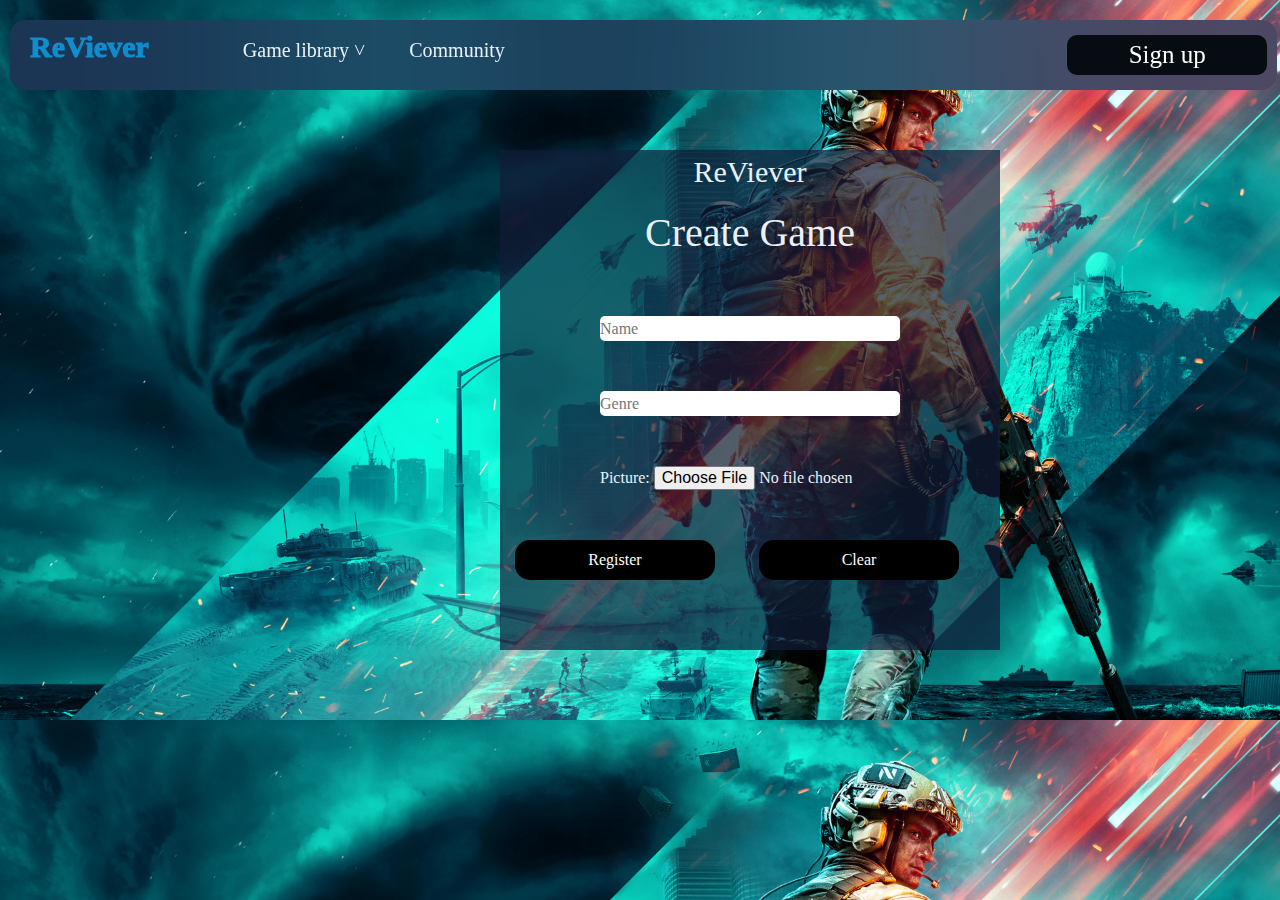
<file: src/main/resources/templates/create-game.html>
<!DOCTYPE html>
<html xmlns:th="http://www.thymeleaf.org" lang="en">
<head>
    <meta charset="UTF-8">
    <title>Create New User</title>
    <link rel="stylesheet" href="style/сreate_game.css">
    
</head>
<body>
<div th:insert="header.html"></div>

<div th:insert="header.html"></div>

<header class="mainheader">
    <div class="logo">ReViever</div>
    <div class="register"><button onclick="redirect()">Sign up</button></div>
    <div class="menu">
        <ul>
        <li><a href="#">Game library &#709;</a><ul>
            <li><a href="#">View the list of games</a></li>
            <li><a href="#">Create a page for the game</a></li>
        </ul></li>
        <li><a href="#">Community </a></li>
    </ul></div>

  </header>

  </header>
  <div class="container"></div>

  <form method="POST" th:action="@{/games/create_game}" th:object="${game}" enctype="multipart/form-data" class="form">
    <h2 class="form_tittle">ReViever</h2>
    <h1 class="form_tittle">Create Game</h1>
    <div class="form_group">
        <input type="text" placeholder="Name" class="form_input"  id="name" th:field="*{name}"/>
        <br/></div>
   
<div class="form_group">
    <input type="text " placeholder="Genre"class="form_input" id="genre" th:field="*{genre}"/>
    <br/></div>
    
    <div class="form_group2">
    <label for="Image"> Picture:</label>
    <input type="file" id="image" name="image">
    <br></div>
    

    <input type="submit" class="submit" value="Register"/>
    <input type="reset" class="reset" value="Clear"/>
</form>


</body>
</html>
</file>
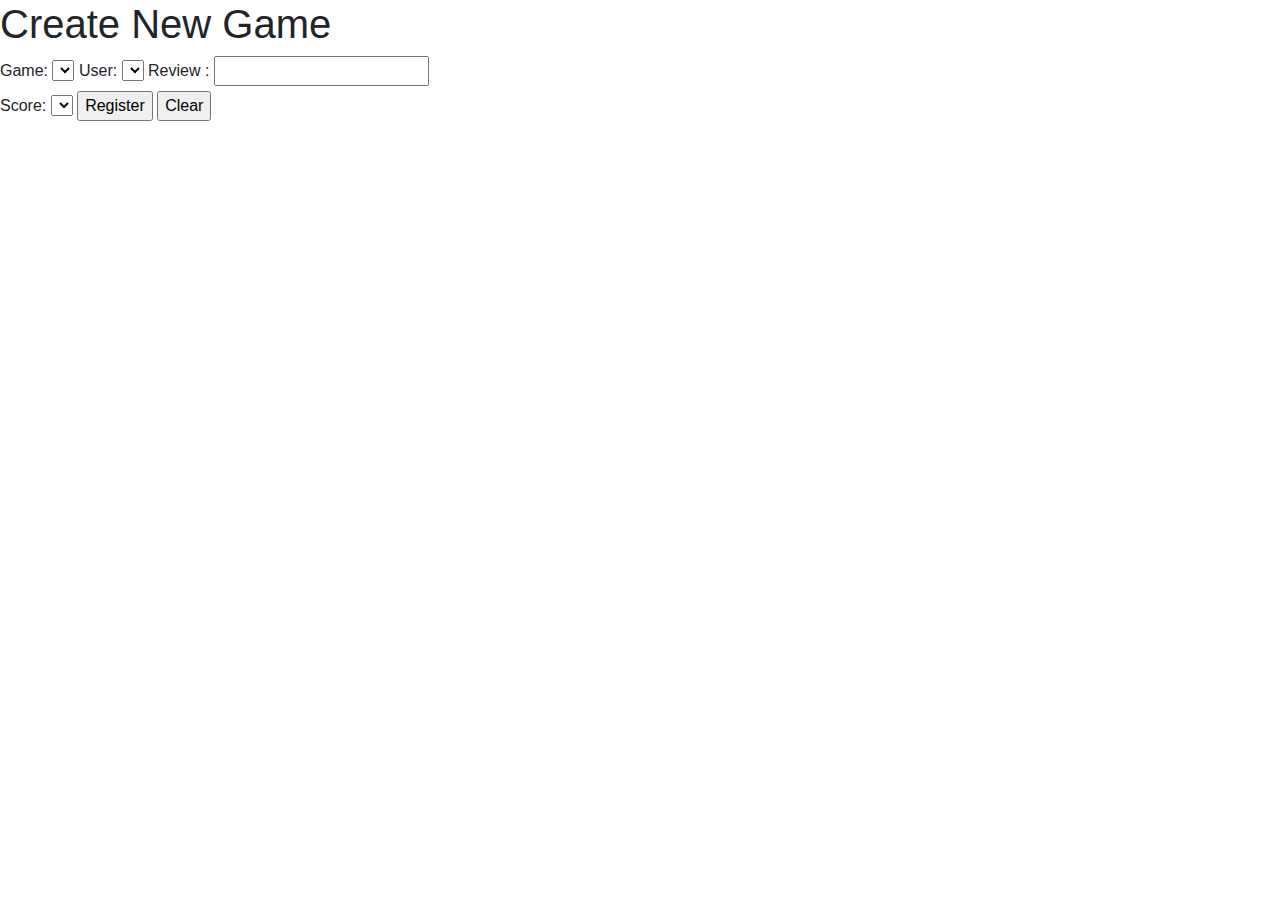
<file: src/main/resources/templates/create-review.html>
<!DOCTYPE html>
<html xmlns:th="http://www.thymeleaf.org" lang="en">
<head>
    <meta charset="UTF-8">
    <title>Create New User</title>
    <link rel="stylesheet"
          href="https://stackpath.bootstrapcdn.com/bootstrap/4.1.3/css/bootstrap.min.css">
</head>
<body>
<div th:insert="header.html"></div>
<h1>Create New Game</h1>
<form method="POST" th:action="@{/reviews/create-review}" th:object="${review}" enctype="multipart/form-data">
    <label for="Game">Game:</label>
    <select id="Game" name="Game" th:field="*{game}">
        <option th:each="game : ${gamelist}" th:value="${game.getId()}" th:text="${game.name}"></option>
    </select>

    <label for="User">User:</label>
    <select id="User" name="User" th:field="*{user}">
        <option th:each="user : ${userlist}" th:value="${user.getId()}" th:text="${user.getFirstName() + ' ' + user.getLastName()}"></option>
    </select>

    <label for="Description">Review : </label>
    <input type="text" id="Description" th:field="*{description}"/>
    <br/>

    <label for="Score">Score:</label>
    <select id="Score" name="Score" th:field="*{score}">
        <option th:each="number : ${#numbers.sequence(1,5)}" th:value="${number}" th:text="${number}"></option>
    </select>

    <input type="submit" value="Register"/>
    <input type="reset" value="Clear"/>
</form>
</body>
</html>
</file>
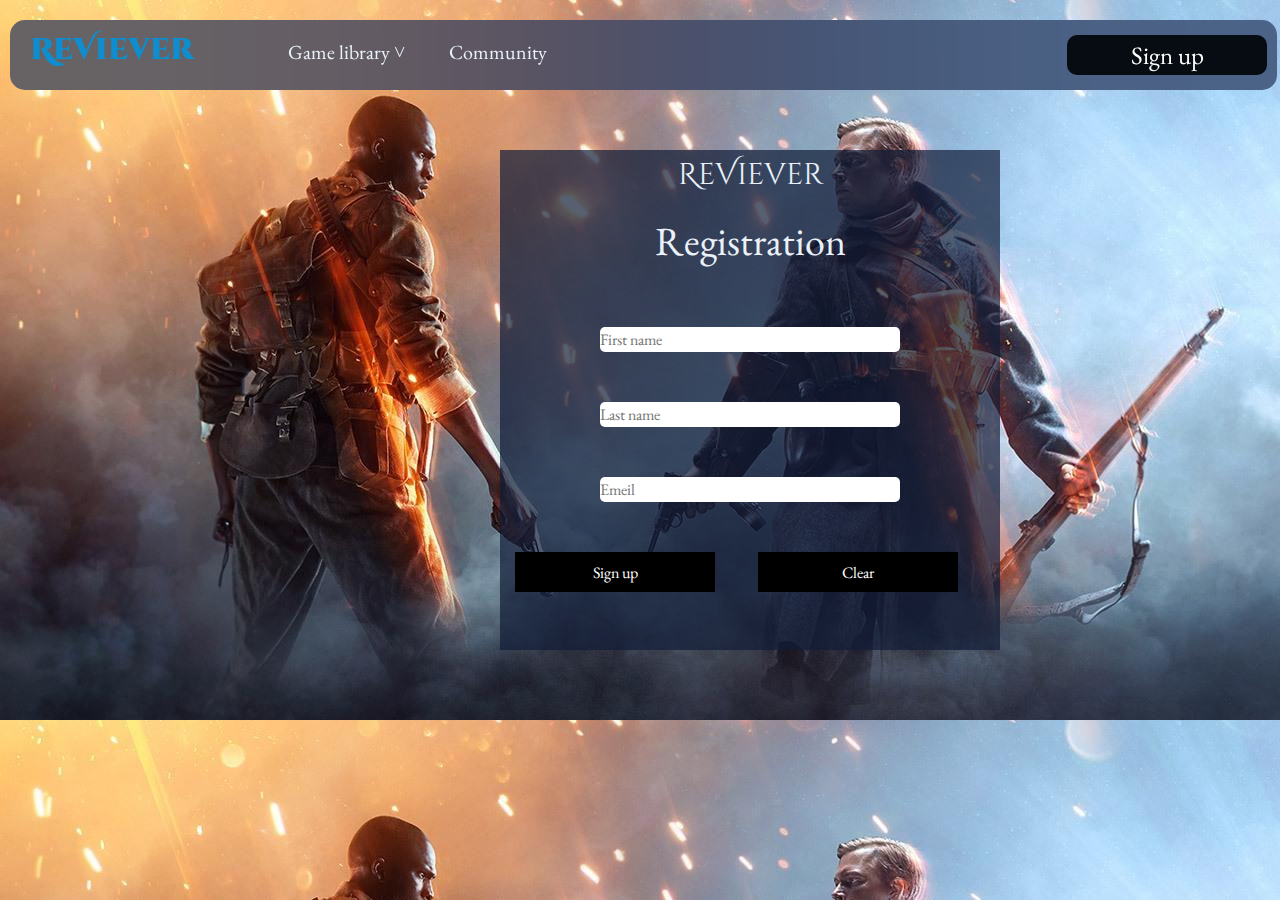
<file: src/main/resources/templates/create-user.html>
<!DOCTYPE html>
<html xmlns:th="http://www.thymeleaf.org" lang="en">
<head>
    <meta charset="UTF-8">
    <meta http-equiv="X-UA-Compatible" content="IE=edge">
    <meta name="viewport" content="width=device-width, initial-scale=1.0">
    <link rel="preconnect" href="https://fonts.googleapis.com">
    <link rel="preconnect" href="https://fonts.gstatic.com" crossorigin>
    <link href="https://fonts.googleapis.com/css2?family=Cinzel+Decorative&display=swap" rel="stylesheet">
    <link rel="stylesheet" href="style/index.css">
    <link rel="preconnect" href="https://fonts.googleapis.com">
    <link rel="preconnect" href="https://fonts.gstatic.com" crossorigin>
    <link href="https://fonts.googleapis.com/css2?family=Cinzel+Decorative&family=EB+Garamond:ital,wght@0,400;0,500;0,600;1,400&display=swap" rel="stylesheet">
<link rel="stylesheet" href="style/create_user.css">
    <title>Create New User</title>
    

<header class="mainheader">
    <div class="logo">ReViever</div>
    <div class="register"><button onclick="redirect()">Sign up</button></div>
    <div class="menu">
        <ul>
        <li><a href="#">Game library &#709;</a><ul>
            <li><a href="#">View the list of games</a></li>
            <li><a href="#">Create a page for the game</a></li>
        </ul></li>
        <li><a href="#">Community </a></li>
    </ul></div>

  </header>

  
<div class="container"></div>
<form method="POST" th:action="@{/users/create_user}" th:object="${user}" class="form">
    <h2 class="form_tittle">ReViever</h2>
    <h1 class="form_tittle">Registration</h1>
    <div class="form_group">
        <input type="text" placeholder="First name" class="form_input"  id="firstName" th:field="*{firstName}"/>
        <br/></div>
   
<div class="form_group">
    <input type="text " placeholder="Last name"class="form_input" id="lastName" th:field="*{lastName}"/>
    <br/></div>


<div class="form_group">
    <input type="text" placeholder="Emeil" class="form_input" id="email" th:field="*{email}"/>
    <br/></div>
    

    <input type="submit" class="submit" value="Sign up"/>
    <input type="reset" class="reset" value="Clear"/>
</form>
</body>
</html>
</file>
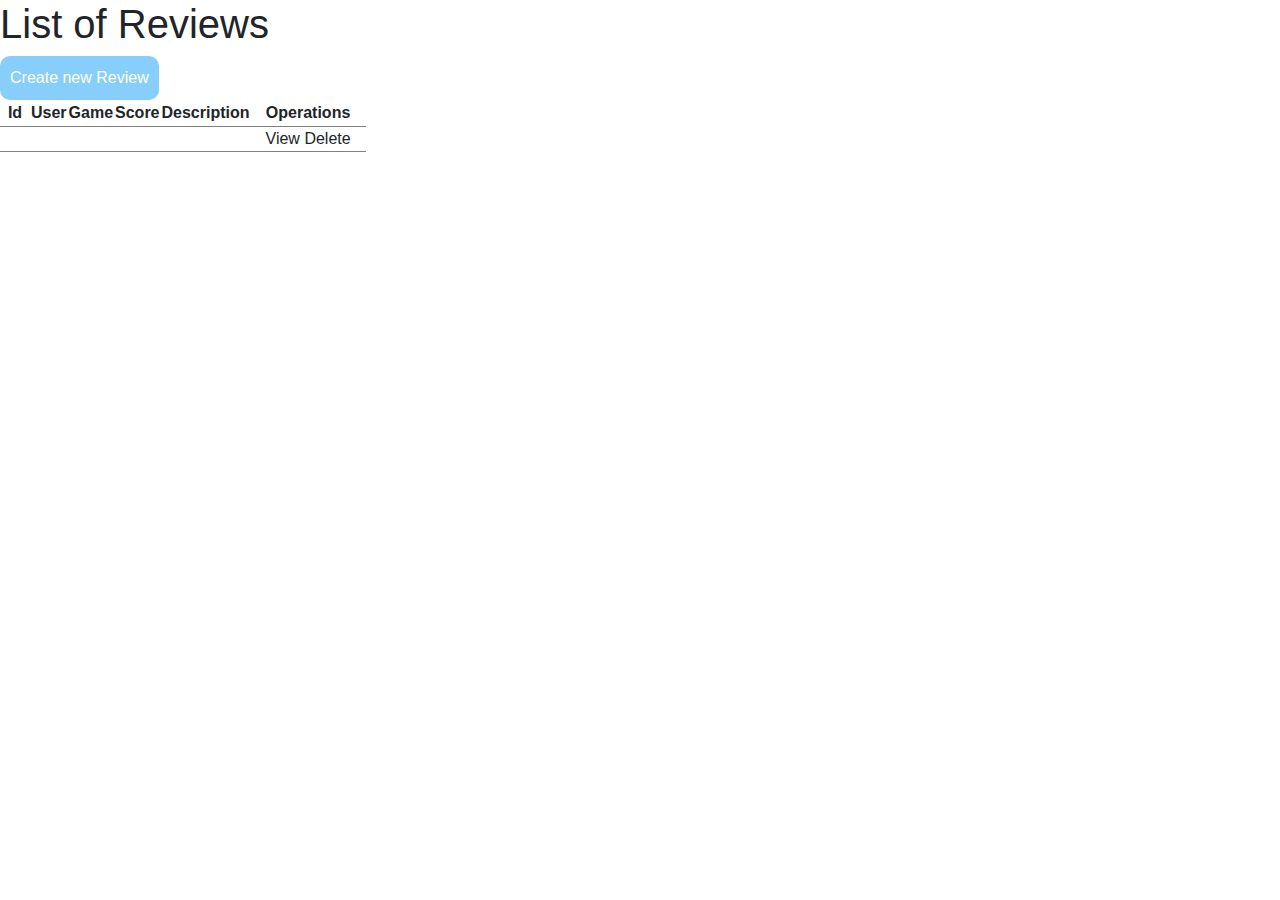
<file: src/main/resources/templates/reviews-list.html>
<!DOCTYPE html>
<html xmlns:th="http://www.thymeleaf.org" lang="en">
<head>
    <meta charset="UTF-8">
    <title>List of Reviews</title>
    <link rel="stylesheet"
          href="https://stackpath.bootstrapcdn.com/bootstrap/4.1.3/css/bootstrap.min.css">

    <style>
        td, tr {
            padding: 0 15px;
            border-bottom: 1px solid grey;
            text-align: center;
        }
        .button{
            background-color: lightskyblue;
            padding: 10px;
            border-radius: 10px;
            width: max-content;
            color: white;
        }
    </style>
</head>
<body>

<div th:insert="header.html"></div>
<h1>List of Reviews</h1>

<a href="/reviews/create-review">
    <div class="button">
        Create new Review
    </div>
</a>

<table>
    <thead>
    <tr>
        <th> Id </th>
        <th> User </th>
        <th> Game </th>
        <th> Score </th>
        <th> Description </th>
        <th> Operations </th>
    </tr>
    </thead>
    <tbody>
    <tr th:each="review : ${reviewlist}">
        <td th:text="${reviewlist.indexOf(review) + 1}"></td>
        <td th:text="${review.getUser()}"></td>
        <td th:text="${review.getGame()}"></td>
        <td th:text="${review.getScore()}"></td>
        <td th:text="${review.getDescription()}"></td>
        <td>
            <a th:href="@{/reviews/{id}(id=${review.id})}">View</a>
            <a th:href="@{/reviews/{id}/delete(id=${review.id})}">Delete</a>
        </td>
    </tr>
    </tbody>
</table>
</body>
</html>
</file>
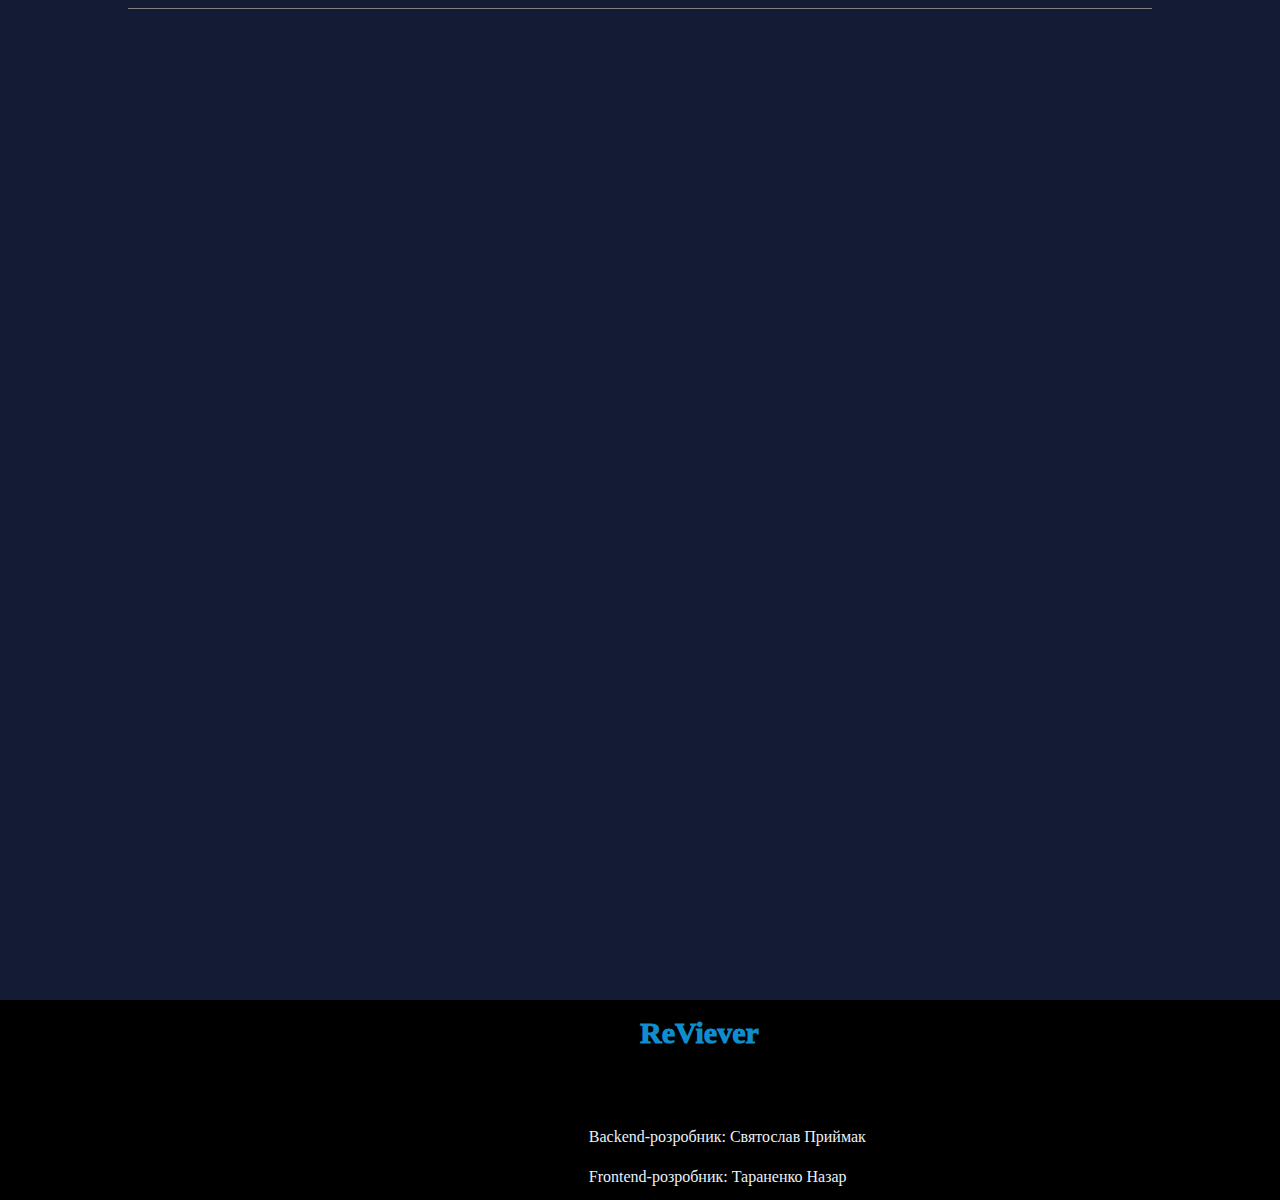
<file: src/main/resources/templates/user-info.html>
<!DOCTYPE html>
<html xmlns:th="http://www.thymeleaf.org" lang="en">
<head>
    <meta charset="UTF-8">
    <title>List of Games</title>
    <link rel="stylesheet"
          href="https://stackpath.bootstrapcdn.com/bootstrap/4.1.3/css/bootstrap.min.css">

    <style>
        td, tr {
            padding: 0 15px;
            border-bottom: 1px solid grey;
            text-align: center;
            font-size: 18px;
            margin-top: 20px;
            margin-bottom: 20px;
        }
        .button{
            display: inline-block;
            background-color: #16537e;
            padding: 10px;
            border-radius: 10px;
            width: max-content;
            color: white;
            flex-grow: 1;
        }
        .button-container {
            margin-right: 10%;
            margin-left: 10%;
            margin-top: 50px;
            margin-bottom: 50px;
            display: flex;
            justify-content: space-between;
        }
        *{
            margin: 0;
            padding: 0;
            border: 0;
            outline: 0;
            font-weight: inherit;
            font-style: inherit;
            font-size: 100%;
            font-family: inherit;
            vertical-align: baseline;
            text-decoration: none;
        }

        .bg_video{
            position: absolute;
            margin-top: 100px;
            margin-left: 30px;
            height: 700px;
            width: 1400px;
            max-width: 100%;
            max-width: 100%;
        }

        .mainheader{
            position: relative;
            margin-top: 20px;
            margin-left: 10px;
            margin-right: 30px;
            width: 99%;
            background-color: rgb(39,54,91,0.7);
            backdrop-filter: blur(100px);
            border-radius: 15px
        ;

        }
        .register {

            display: inline-block;
            float: right;
            padding: 5px 0;
            margin: 10px;

        }
        .register button{
            background-color: #060c11;
            font-family: 'EB Garamond', serif;
            text-align: center;
            font-size: 25px;
            color:white ;
            border-radius: 10px;
            height: 40px;
            width: 200px;
            cursor: pointer;
        }

        .logo{
            display: inline-block;
            font-family: 'Cinzel Decorative', bold;
            color: #0e8ecf;
            text-decoration: none;
            font-size: 30px;
            font-weight: 1000;
            position: relative;
            left: 10px;
            margin: 10px;

        }
        .logo:hover{

            color: #00d0ff;
        }

        .menu{
            display: inline-block;
            margin-left: 60px;
        }
        .menu ul li{
            position: relative;
            display: inline-block;
            text-align: center;
            font-style: normal;
        }

        .menu ul li a{

            position: relative;
            color: #eaf1f9;
            font-size: 20px;
            padding: 10px;
            margin-left: 10px;
            margin-bottom: 10px;
            margin-right: 10px;
            font-family: 'EB Garamond', serif;
            text-align: center;
            display: block;
            border-radius: 10px;
            font-style: normal;
        }
        .menu ul li a:hover{
            background-color: rgba(0, 0, 0, 0.1);
        }
        .menu ul li:hover> ul{
            display: initial;
        }

        .menu ul li  ul{
            position: absolute;
            left:0;
            width: 180px;
            background-color: rgb(39,54,91,0.7);
            color: #eaf1f9;
            font-family: 'EB Garamond', serif;

            display: none;

        }
        .grid-container {
            display: grid;
            grid-template-rows: 1000px 200px;
            height: 100vh;
        }
        .slogan{
            position: absolute;
            font-family: 'Cinzel Decorative', bold;
            color:#eaf1f9;
            font-size: 40px;
            margin-left: 32%;
            margin-top: 8%;
        }
        .textus{
            position: absolute;
            margin-top: 20%;
            margin-left: 9%;
            padding: 2px;
            font-family: 'EB Garamond', serif;
            color:#eaf1f9;
            font-size: 24px;
            height:100px;
            width: 1200px;
            background-color: rgba(0, 0, 0, 0.8);
            border-radius: 5px
        }

        h1, h2{
            color: #eaf1f9;
            text-align: center;
        }

        .row1 {
            background-color:  rgb(19, 28, 52);
            max-width: 100%;
        }

        .row2 {
            background-color: #000000;
            justify-content: center;
            align-items: center;
        }
        .footlogo{
            font-family: 'Cinzel Decorative', bold;
            color: #0e8ecf;
            font-size: 30px;
            font-weight: 1000;
            margin-left: 50%;
            margin-top: 10px;
            transition: background-color 1.5s ease;
        }

        table{
            background: #eaf1f9;
            width: 80%;
            margin-left: 10%;
            margin-right: 10%;
            border-radius: 4%;
        }

        img{
            width: 150px; height: 300px; border-radius: 10%; margin-top: 10px; margin-bottom: 10px;
        }

        .footlogo:hover{

            color: #00d0ff;
        }
        .autor{
            font-family: 'EB Garamond', serif;
            font-size: 16px;
            margin-top: 70px;
            color:#eaf1f9;
            margin-left: 46%;
        }
    </style>

</head>
<body>
<div class="grid-container">
    <div class="row1">
<div th:insert="header.html"></div>
<h1 th:text="${user.getFirstName() + ' ' + user.getLastName()}"></h1>
<h1 th:text="${user.getEmail()}"></h1>
<h2 th:text="'Reviews written - ' + ${user.reviewDTO.size()}"></h2>
        <table>
            <tbody>
<tr th:each="review : ${user.reviewDTO}">
    <td th:text="${review.getScore()}"></td>
    <a th:href="@{/games/game/{id}(id=${review.gameID})}"><td th:text="${review.gameName}"></td></a>
    <td th:text="${review.getCreatedAt()}"></td>
    <td th:text="${review.getDescription()}"></td>
    <td th:text="${review.getUser().firstName + ' ' + review.getUser().lastName}"></td>
</tr>
            </tbody>
        </table>
    </div>
    <div class="row2">
        <div class="footlogo">ReViever</div>
        <div class="autor"><p>Backend-розробник: Святослав Приймак</p>
            <p>Frontend-розробник: Тараненко Назар</p></div>
    </div>
</div>

</body>
</html>
</file>
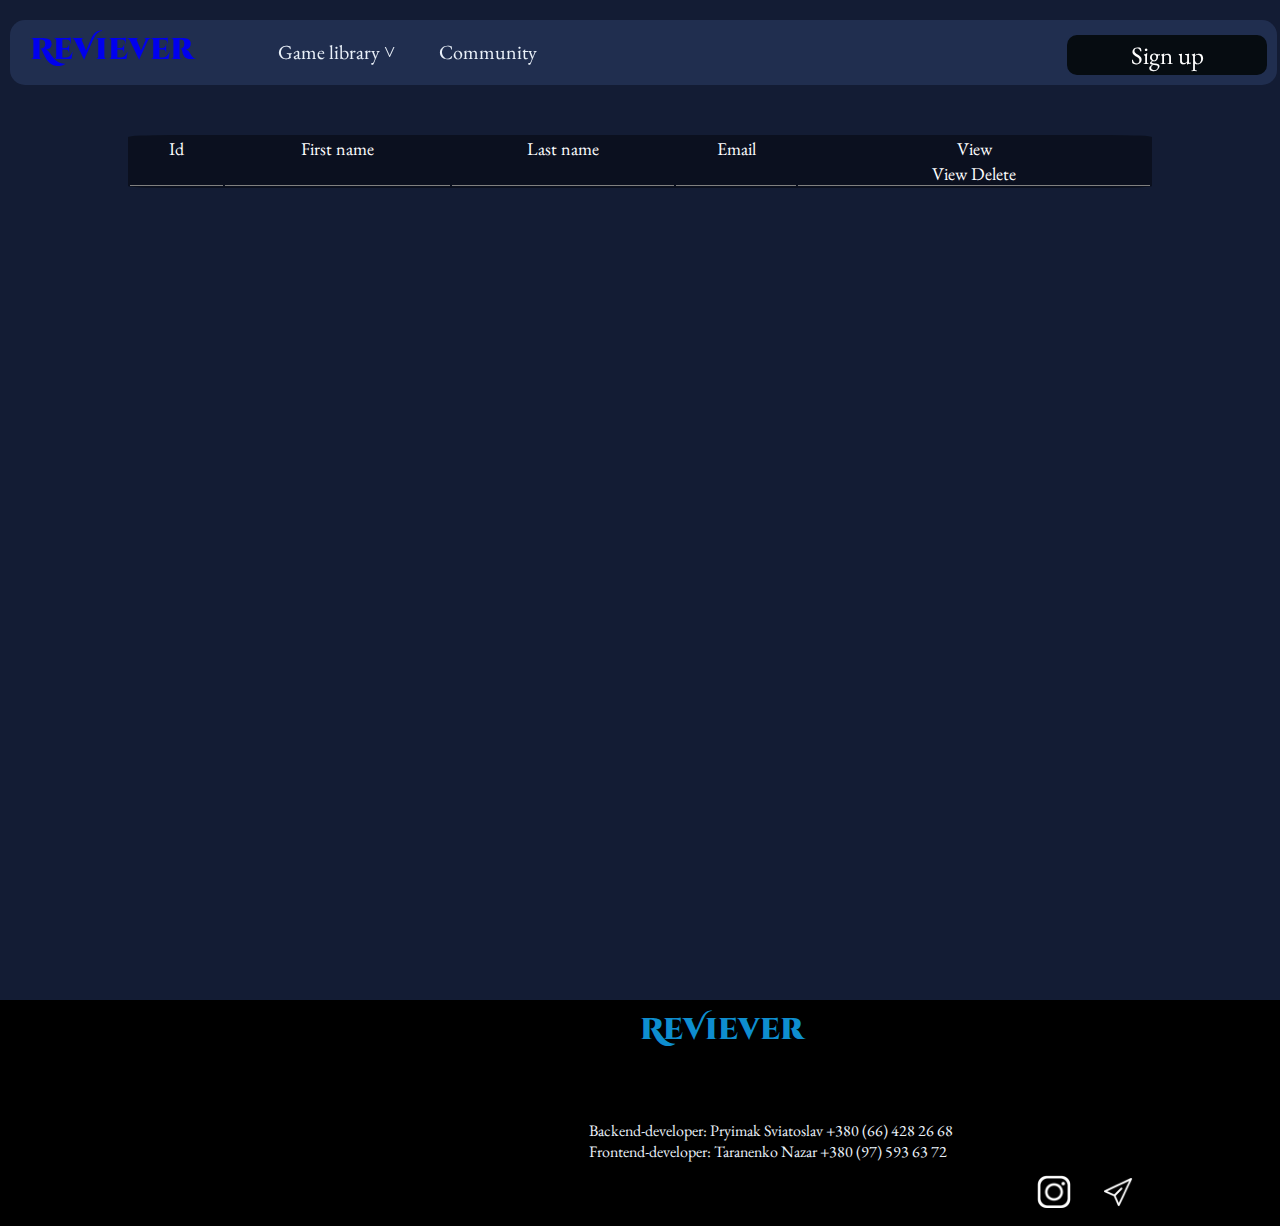
<file: src/main/resources/templates/users-list.html>
<!DOCTYPE html>
<html xmlns:th="http://www.thymeleaf.org" lang="en">
<head>
    <meta charset="UTF-8">
    <meta http-equiv="X-UA-Compatible" content="IE=edge">
    <meta name="viewport" content="width=device-width, initial-scale=1.0">
    <link rel="preconnect" href="https://fonts.googleapis.com">
    <link rel="preconnect" href="https://fonts.gstatic.com" crossorigin>
    <link href="https://fonts.googleapis.com/css2?family=Cinzel+Decorative&display=swap" rel="stylesheet">
    <link rel="stylesheet" href="style/index.css">
    <link rel="preconnect" href="https://fonts.googleapis.com">
    <link rel="preconnect" href="https://fonts.gstatic.com" crossorigin>
    <link href="https://fonts.googleapis.com/css2?family=Cinzel+Decorative&family=EB+Garamond:ital,wght@0,400;0,500;0,600;1,400&display=swap" rel="stylesheet">

    <link rel="stylesheet" href="style/user_list.css">

</head>
<body>

<div class="grid-container">
    <div class="row1">
        <header class="mainheader">
            <div class="logo"><a href="/">ReViever</a></div>

            <div class="register"> <a href="/users/create_user"><button>Sign up</button></a></div>
            <div class="menu">
                <ul>
                    <li><a href="/games">Game library &#709;</a><ul>
                        <li><a href="/games">View the list of games</a></li>
                        <li><a href="/games/create_game">Create a page for the game</a></li>
                    </ul></li>
                    <li><a href="/users">Community </a></li>

                </ul></div>
        </header>


<table>
    <thead>
    <tr>
        <th> Id </th>
        <th> First name </th>
        <th> Last name </th>
        <th> Email </th>
        <th> View </th>
    </tr>
    </thead>
    <tbody>
    <tr th:each="user : ${userlist}">
        <td th:text="${userlist.indexOf(user) + 1}"></td>
        <td th:text="${user.getFirstName()}"></td>
        <td th:text="${user.getLastName()}"></td>
        <td th:text="${user.getEmail()}"></td>
        <td>
            <a th:href="@{/users/{id}(id=${user.id})}">View</a>
            <a th:href="@{/users/{id}/delete(id=${user.id})}">Delete</a>
        </td>
    </tr>
    </tbody>
</table>
    </div>
    <div class="row2">
        <div class="footlogo">ReViever</div>

        <div class="cont"> <div class="autor"><p>Backend-developer: Pryimak Sviatoslav +380 (66) 428 26 68</p>
            <p>Frontend-developer: Taranenko Nazar  +380 (97) 593 63 72</p></div>
    </div>
    <div class="mess">
        <a href="https://www.instagram.com/abrasax_xas/"><img class="instagram" src="img/inst.png" alt="https://www.instagram.com/abrasax_xas/"  ></a>
        <a href="https://t.me/oh_no_way"> <img class="telegram" src="img/tel.png" alt="https://t.me/oh_no_way"></div></a>
       

    </div>
</div>
</body>
</html>
</file>
<file: src/main/resources/templates/style/сreate_game.css>
*{
    margin: 0;
    padding: 0;
    border: 0;
    outline: 0;
    font-weight: inherit;
    font-style: inherit;
    font-size: 100%;
    font-family: inherit;
    vertical-align: baseline;
    text-decoration: none;
    }


    .mainheader{
        position: fixed;
        margin-top: 20px;
        margin-left: 10px;
        margin-right: 30px;
        width: 99%;
        background-color: rgb(39,54,91,0.7);
         backdrop-filter: blur(100px);
    border-radius: 15px
    ;
    
    }
    .register {
        
        display: inline-block;
            float: right;
            padding: 5px 0;
            margin: 10px;
           
    }
    .register button{
        background-color: #060c11;
        font-family: 'EB Garamond', serif;
        text-align: center;
        font-size: 25px;
        color:white ;
        border-radius: 10px;
        height: 40px;
            width: 200px;
            cursor: pointer;
    }
    
    .logo{
        display: inline-block;
        font-family: 'Cinzel Decorative', bold;
        color: #0e8ecf;
        font-size: 30px;
        font-weight: 1000;
        position: relative;
        left: 10px;
        margin: 10px;
        
    }
    .logo:hover{
        
        color: #00d0ff;
    }
    
    .menu{
        display: inline-block;
        margin-left: 60px;
    }
    .menu ul li{
        position: relative;
        display: inline-block;
        text-align: center;
        font-style: none;
    }
    
    .menu ul li a{
       
        position: relative;
        color: #eaf1f9;
        font-size: 20px;
        padding: 10px;
       margin-left: 20px;
       font-family: 'EB Garamond', serif;
        text-align: center;
        display: block;
        border-radius: 10px;
        font-style: none;
    }
    .menu ul li a:hover{
        background-color: rgba(0, 0, 0, 0.1);
    }
    .menu ul li:hover> ul{
        display: initial;
    }
    
    .menu ul li  ul{
        position: absolute;
        left:0;
        width: 180px;
        background-color: rgb(39,54,91,0.7);
        color: #eaf1f9; 
        font-family: 'EB Garamond', serif;
        
        display: none;
    
    }

body {
       background-image: url("/src/main/resources/templates/img/create_game.webp");
    background-size: cover;
       background-color: #000000;
      }

      .footlogo{
        font-family: 'Cinzel Decorative', bold;
        color: #0e8ecf;
        font-size: 30px;
        font-weight: 1000;
        margin-left: 50%;
        margin-top: 10px;
        transition: background-color 1.5s ease;
    }
    .footlogo:hover{
        
        color: #00d0ff;
    }
    .autor{
        font-family: 'EB Garamond', serif;
        font-size: 16px;
        margin-top: 70px;
        color:#eaf1f9;
        margin-left: 46%;
    }
    .form{
        position: absolute;
        margin-top: 150px;
        margin-left:500px;
        background-color: rgba(17, 28, 56, 0.7);
        color: #eaf1f9; 
        font-family: 'EB Garamond', serif;
        width: 500px;
        height: 500px;
        
    }
    .form h2{
        text-align: center;
        font-family: 'Cinzel Decorative', bold;
        padding-top: 5px;
        padding-bottom: 15px;
        font-size: 30px;
        
    }  

    .form h1{
        text-align: center;
        padding-top: 5px;
        padding-bottom: 15px;
        font-size: 40px;
        padding-bottom: 60px;
    }
    
    .form_group{
        text-align: center;
    }
.form_input{
    height: 20px;
    width: 300px;
    margin-bottom: 50px;
    border-radius: 5px;
    height: 25px;
   }
   .submit,.reset{
    height: 40px;
    width: 200px;
    color: #ffffff;
    background-color: #000000;
    border-radius: 15px;
    margin-left: 15px;
    font-family: 'EB Garamond', serif;
   }
   .reset{
    margin-left: 40px;
   }
.form_group2{
    margin-bottom: 50px;
    margin-left: 20%;
}
</file>
<file: src/main/resources/templates/style/index.css>
/* font-family: 'Cinzel Decorative', cursive; */
*{
    margin: 0;
    padding: 0;
    border: 0;
    outline: 0;
    font-weight: inherit;
    font-style: inherit;
    font-size: 100%;
    font-family: inherit;
    vertical-align: baseline;
    text-decoration: none;
    }

    .bg_video{
        position: absolute;
        margin-top: 100px;
        margin-left: 30px;
        height: 700px;
        width: 1400px;
        max-width: 100%;
        max-width: 100%;
    }

    body{
        background-color: #000000;
    }
.mainheader{
    position: fixed;
    margin-top: 20px;
    margin-left: 10px;
    margin-right: 30px;
    width: 99%;
    background-color: rgb(39,54,91,0.7);
     backdrop-filter: blur(100px);
border-radius: 15px
;

}
.register {
    
    display: inline-block;
        float: right;
        padding: 5px 0;
        margin: 10px;
       
}
.register button{
    background-color: #060c11;
    font-family: 'EB Garamond', serif;
    text-align: center;
    font-size: 25px;
    color:white ;
    border-radius: 10px;
    height: 40px;
        width: 200px;
        cursor: pointer;
}

.logo{
    display: inline-block;
    font-family: 'Cinzel Decorative', bold;
    color: #0e8ecf;
    font-size: 30px;
    font-weight: 1000;
    position: relative;
    left: 10px;
    margin: 10px;
    
}
.logo:hover{
    
    color: #00d0ff;
}

.menu{
    display: inline-block;
    margin-left: 60px;
}
.menu ul li{
    position: relative;
    display: inline-block;
    text-align: center;
    font-style: none;
}

.menu ul li a{
   
    position: relative;
    color: #eaf1f9;
    font-size: 20px;
    padding: 10px;
   margin-left: 20px;
   font-family: 'EB Garamond', serif;
    text-align: center;
    display: block;
    border-radius: 10px;
    font-style: none;
}
.menu ul li a:hover{
    background-color: rgba(0, 0, 0, 0.1);
}
.menu ul li:hover> ul{
    display: initial;
}

.menu ul li  ul{
    position: absolute;
    left:0;
    width: 180px;
    background-color: rgb(39,54,91,0.7);
    color: #eaf1f9; 
    font-family: 'EB Garamond', serif;
    
    display: none;

}
.grid-container {
    display: grid;
    grid-template-rows: 1000px 200px;
    height: 100vh; 
  }
  .slogan{
    position: absolute;
    font-family: 'Cinzel Decorative', bold;
    color:#eaf1f9;
    font-size: 40px;
    margin-left: 32%;
    margin-top: 8%;
  }
  .textus{
    position: absolute;
    margin-top: 20%;
    margin-left: 9%;
    padding: 2px;
    font-family: 'EB Garamond', serif;
    color:#eaf1f9;
    font-size: 24px;
    height:100px;
    width: 1200px;
    background-color: rgba(0, 0, 0, 0.8);
    border-radius: 5px
  }
  
  .row1 {
    background-color:  rgb(19, 28, 52);
  }
 
  .row2 {
    background-color: #000000;
    justify-content: center;
    align-items: center;
  }
  .footlogo{
    font-family: 'Cinzel Decorative', bold;
    color: #0e8ecf;
    font-size: 30px;
    font-weight: 1000;
    margin-left: 50%;
    margin-top: 10px;
    transition: background-color 1.5s ease;
}
.footlogo:hover{
    
    color: #00d0ff;
}
.autor{
    font-family: 'EB Garamond', serif;
    font-size: 16px;
    margin-top: 70px;
    color:#eaf1f9;
    margin-left: 46%;
}
</file>
<file: src/main/resources/templates/style/create_user.css>
*{
    margin: 0;
    padding: 0;
    border: 0;
    outline: 0;
    font-weight: inherit;
    font-style: inherit;
    font-size: 100%;
    font-family: inherit;
    vertical-align: baseline;
    text-decoration: none;
    }


    .mainheader{
        position: fixed;
        margin-top: 20px;
        margin-left: 10px;
        margin-right: 30px;
        width: 99%;
        background-color: rgb(39,54,91,0.7);
         backdrop-filter: blur(100px);
    border-radius: 15px
    ;
    
    }
    .register {
        
        display: inline-block;
            float: right;
            padding: 5px 0;
            margin: 10px;
           
    }
    .register button{
        background-color: #060c11;
        font-family: 'EB Garamond', serif;
        text-align: center;
        font-size: 25px;
        color:white ;
        border-radius: 10px;
        height: 40px;
            width: 200px;
            cursor: pointer;
    }
    
    .logo{
        display: inline-block;
        font-family: 'Cinzel Decorative', bold;
        color: #0e8ecf;
        font-size: 30px;
        font-weight: 1000;
        position: relative;
        left: 10px;
        margin: 10px;
        
    }
    .logo:hover{
        
        color: #00d0ff;
    }
    
    .menu{
        display: inline-block;
        margin-left: 60px;
    }
    .menu ul li{
        position: relative;
        display: inline-block;
        text-align: center;
        font-style: none;
    }
    
    .menu ul li a{
       
        position: relative;
        color: #eaf1f9;
        font-size: 20px;
        padding: 10px;
       margin-left: 20px;
       font-family: 'EB Garamond', serif;
        text-align: center;
        display: block;
        border-radius: 10px;
        font-style: none;
    }
    .menu ul li a:hover{
        background-color: rgba(0, 0, 0, 0.1);
    }
    .menu ul li:hover> ul{
        display: initial;
    }
    
    .menu ul li  ul{
        position: absolute;
        left:0;
        width: 180px;
        background-color: rgb(39,54,91,0.7);
        color: #eaf1f9; 
        font-family: 'EB Garamond', serif;
        
        display: none;
    
    }

body {
       background-image: url("/src/main/resources/templates/img/make_user.jpg");
    background-size: cover;
       background-color: #000000;
      }

      .footlogo{
        font-family: 'Cinzel Decorative', bold;
        color: #0e8ecf;
        font-size: 30px;
        font-weight: 1000;
        margin-left: 50%;
        margin-top: 10px;
        transition: background-color 1.5s ease;
    }
    .footlogo:hover{
        
        color: #00d0ff;
    }
    .autor{
        font-family: 'EB Garamond', serif;
        font-size: 16px;
        margin-top: 70px;
        color:#eaf1f9;
        margin-left: 46%;
    }
    .form{
        position: absolute;
        margin-top: 150px;
        margin-left:500px;
        background-color: rgba(17, 28, 56, 0.7);
        color: #eaf1f9; 
        font-family: 'EB Garamond', serif;
        width: 500px;
        height: 500px;
        
    }
    .form h2{
        text-align: center;
        font-family: 'Cinzel Decorative', bold;
        padding-top: 5px;
        padding-bottom: 15px;
        font-size: 30px;
        
    }  

    .form h1{
        text-align: center;
        padding-top: 5px;
        padding-bottom: 15px;
        font-size: 40px;
        padding-bottom: 60px;
    }
    
    .form_group{
        text-align: center;
    }
.form_input{
    height: 20px;
    width: 300px;
    margin-bottom: 50px;
    border-radius: 5px;
    height: 25px;
   }
   .submit,.reset{
    height: 40px;
    width: 200px;
    color: #ffffff;
    background-color: #000000;
    margin-left: 15px;
   }
   .reset{
    margin-left: 40px;
   }
</file>
<file: src/main/resources/templates/style/user_list.css>
td, tr {
            padding: 0 15px;
            border-bottom: 1px solid grey;
            text-align: center;
            font-size: 18px;
            margin-top: 20px;
            margin-bottom: 20px;
            
        }
        tr{
            margin-top: 20px;
            margin-bottom: 20px;
        }
        .button{
            display: inline-block;
            background-color: #16537e;
            padding: 10px;
            border-radius: 10px;
            width: max-content;
            color: white;
            flex-grow: 1;
        }
        .button-container {
            margin-right: 10%;
            margin-left: 10%;
            margin-top: 50px;
            margin-bottom: 50px;
            display: flex;
            justify-content: space-between;
        }
        *{
            margin: 0;
            padding: 0;
            border: 0;
            outline: 0;
            font-weight: inherit;
            font-style: inherit;
            font-size: 100%;
            font-family: inherit;
            vertical-align: baseline;
            text-decoration: none;
        }

        .mainheader{
            position: relative;
            margin-top: 20px;
            margin-left: 10px;
            margin-right: 30px;
            width: 99%;
            background-color: rgb(39,54,91,0.7);
            backdrop-filter: blur(100px);
            border-radius: 15px
        ;

        }
        .register {

            display: inline-block;
            float: right;
            padding: 5px 0;
            margin: 10px;

        }
        .register button{
            background-color: #060c11;
            font-family: 'EB Garamond', serif;
            text-align: center;
            font-size: 25px;
            color:white ;
            border-radius: 10px;
            height: 40px;
            width: 200px;
            cursor: pointer;
        }

        .logo{
            display: inline-block;
            font-family: 'Cinzel Decorative', bold;
            text-decoration: none;
            color: #0e8ecf;
            font-size: 30px;
            font-weight: 1000;
            position: relative;
            left: 10px;
            margin: 10px;

        }
        .logo:hover{

            color: #00d0ff;
        }

        .menu{
            display: inline-block;
            margin-left: 60px;
        }
        .menu ul li{
            position: relative;
            display: inline-block;
            text-align: center;
            font-style: normal;
        }

        .menu ul li a{

            position: relative;
            color: #eaf1f9;
            font-size: 20px;
            padding: 10px;
            margin-left: 10px;
            margin-bottom: 10px;
            margin-right: 10px;
            font-family: 'EB Garamond', serif;
            text-align: center;
            display: block;
            border-radius: 10px;
            font-style: normal;
        }
        .menu ul li a:hover{
            background-color: rgba(0, 0, 0, 0.1);
        }
        .menu ul li:hover> ul{
            display: initial;
        }

        .menu ul li  ul{
            position: absolute;
            left:0;
            width: 180px;
            background-color: rgb(39,54,91,0.7);
            color: #eaf1f9;
            font-family: 'EB Garamond', serif;

            display: none;

        }
        .grid-container {
            display: grid;
            grid-template-rows: 1000px 200px;
            height: 100vh;
        }
       

        .row1 {
            background-color:  rgb(19, 28, 52);
            max-width: 100%;
        }

        .row2 {
            background-color: #000000;
            justify-content: center;
            align-items: center;
        }
        .footlogo{
            font-family: 'Cinzel Decorative', bold;
            color: #0e8ecf;
            font-size: 30px;
            font-weight: 1000;
            margin-left: 50%;
            margin-top: 10px;
            transition: background-color 1.5s ease;
        }

        table{
            margin-top: 50px;
            background-color: rgba(0, 0, 0, 0.4);
             color:white;
            font-family: 'EB Garamond', serif;
            width: 80%;
            margin-left: 10%;
            margin-right: 10%;
            border-radius: 4%;
        }

       
        .footlogo:hover{

            color: #00d0ff;
        }
        .autor{
            font-family: 'EB Garamond', serif;
            font-size: 16px;
            margin-top: 70px;
            color:#eaf1f9;
            margin-left: 46%;
        }

        .cont{
            display: flex;
        }
        .mess{
            display: inline-block;
            margin-left: 80%;
        }
        .mess img{
            
            height: 60px;
            width: 60px;
        }
</file>
